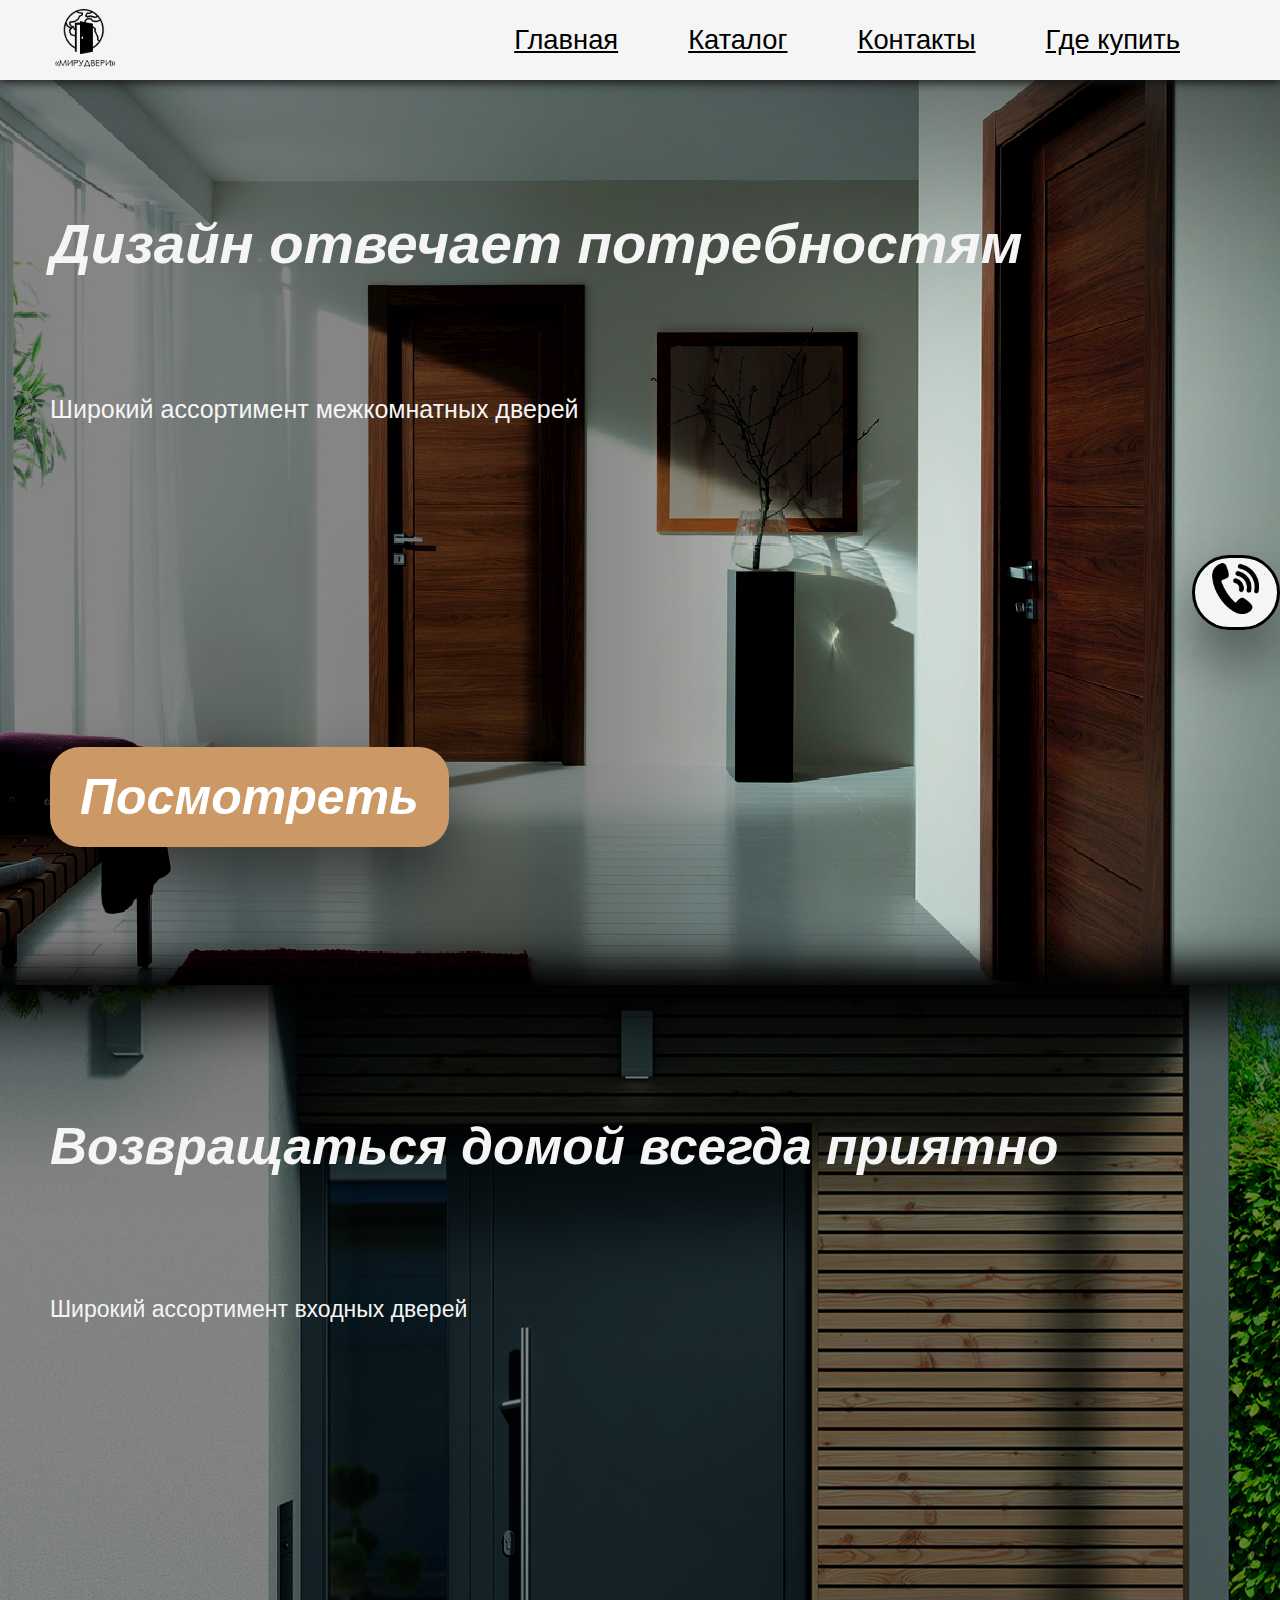
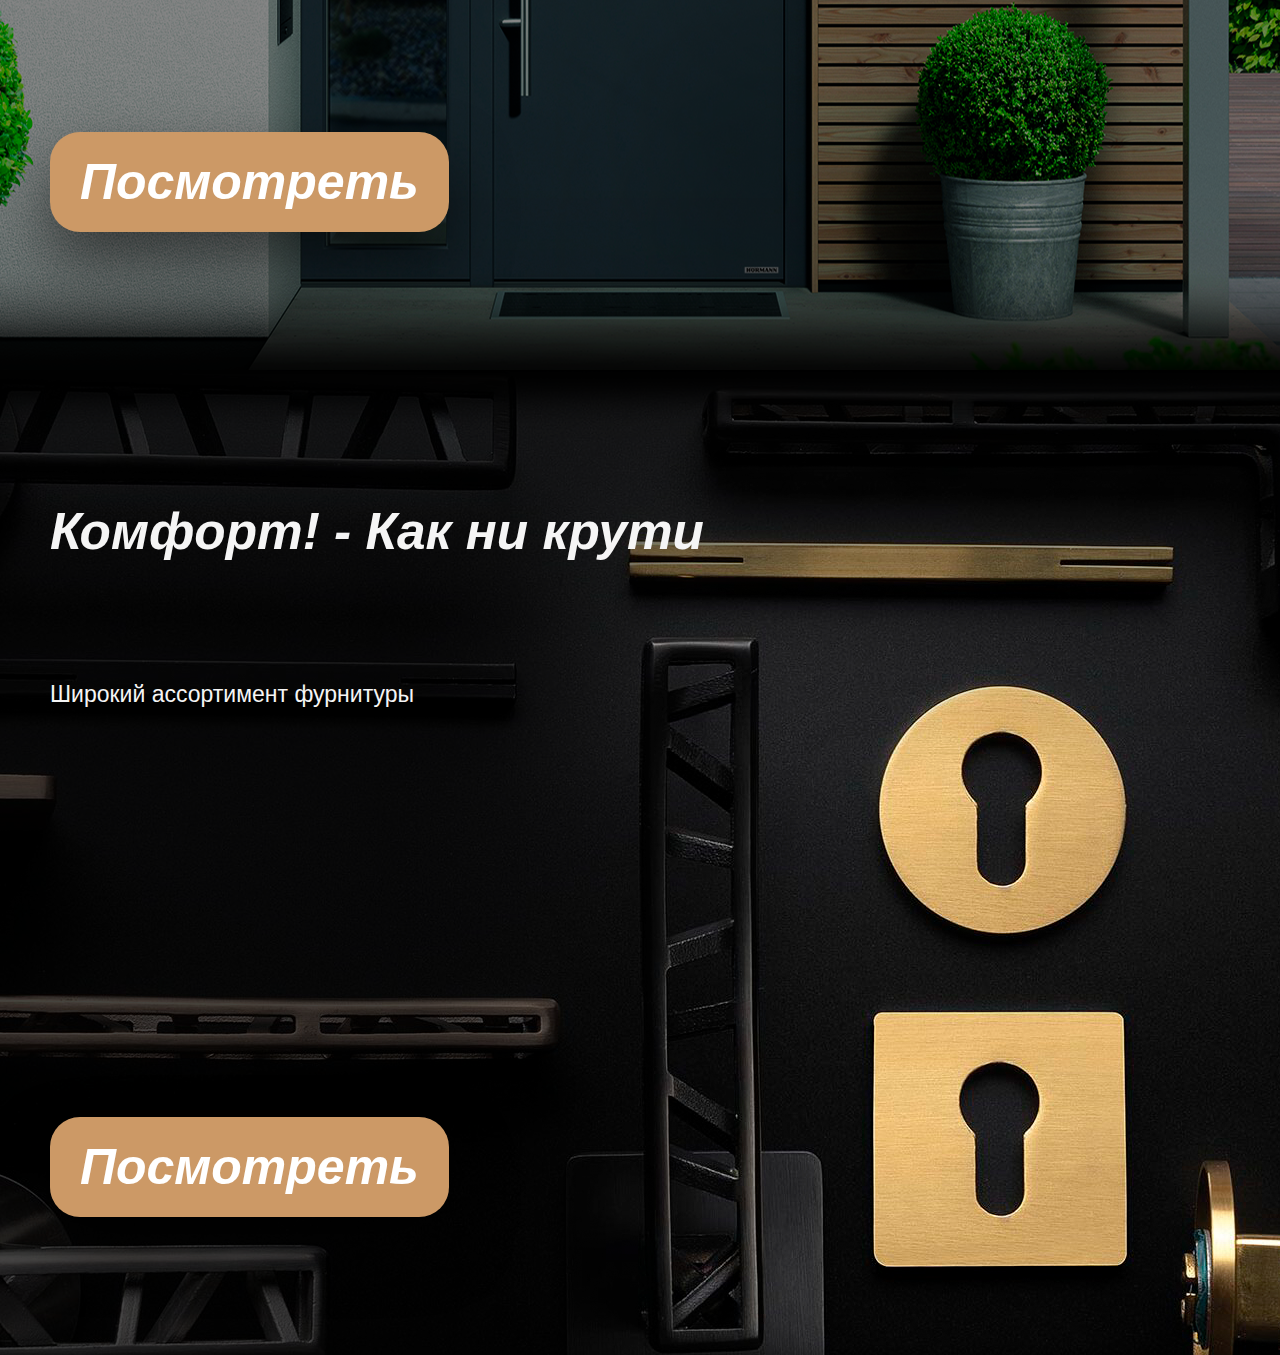
<file: INDEX.html>
<!DOCTYPE html>
<html lang="en">

<head>
	<style type="text/css">	html {
 	 scroll-behavior: smooth;


}</style>
	<style id="INDEX"></style>
	<meta charset="UTF-8">
	<meta name="viewport" content="width=device-width, initial-scale=1.0">
	<title>MIRYDVERI</title>
	<link rel="stylesheet" href="css/reset.min.css">
	<link rel="stylesheet" type="text/css" href="css/style.css">
	<meta name="viewport" content="width=device-width">
	<script type="text/javascript" src="js/jquery1.js"></script>
	<script src="js/script.js"></script>

</head>
<body  class="body" bgcolor="black">
	<div class="wrapper">
		<header class="header">
			<div class="container">
				<div class="header_body">
					<a href="#" class="header_logo">
						<img src="img/Logo1.png" alt="">
					</a>
					<div class="header_burger">
						<span></span>
					</div>
					<nav class="header_menu">
						
						</script>
						<ul class="header_list">
							<li>
								<a href="INDEX.html" class="headerlink">Главная</a>
							</li>
							<li>
								<a href="Catalog.html" class="headerlink">Каталог</a>
							</li>
							<li>
								<a href="Contacts.html" class="headerlink">Контакты</a>
							</li>
							<li>
								<a href="WhereBuy.html" class="headerlink">Где купить</a>
							</li>
						</ul>
					</nav>

				</div>

			</div>

		</header>
		<div class="content" >
		 <img src="../IMGF/Form1.png">
			<div class="container">
				<div class="content_text">
					<a href="Catalog.html" class="Button button1" style="text-decoration: none;"> Посмотреть</a>
					<p>
						<p1>Дизайн отвечает потребностям</p1> <br>
						<p2>Широкий ассортимент межкомнатных дверей</p2>

					</p>
				</div>
			</div>
			
		</div>
		<div class="content1" ><img src="../IMGF/Form2.png">
			<div class="container">
				<div class="content_text1"> 
					<a href="Catalog.html" class="Button button1" style="text-decoration: none;">Посмотреть</a>
					<p>
						<p1>Возвращаться домой всегда приятно</p1> 
						<br>
						<p2>Широкий ассортимент входных дверей</p2>
					</p>	
				</div>
			</div>
			
		</div>


		<div class="content2" ><img src="../IMGF/Form3.png">
			<div class="container">
				<div class="content_text2"> 
					<a href="Catalog.html" class="Button button1" style="text-decoration: none;"> Посмотреть </a>
					<p>
						<p1>Комфорт! - Как ни крути</p1> 
						<br>
						<p2>Широкий ассортимент фурнитуры</p2>
					</p>	
				</div>
			</div>
			
		</div>



	<!-- 	<div class="content3" ><img src="../IMGF/Footer1.png">
			<div class="container">
				<div class="content_text3"> 
					<a href="#" class="footer_logo"><img src="../img/Logo1.png" alt=""></a>
				
					<div class="footer_text">

							<p1>
								Контакты 
							</p1><br>

							<p2>Номер телефона: 8-(916)-842-12-12 <br>
								Почта:rrover4@rambler.ru <br>
								Telegram:@mirydveri<br>
								WhatsApp: 8 (916) 842-12-12<br>
							</p2>	
					
					</div>
					<div class="footer_text2">
						<p1>Каталог</p1>
						<a class="footterlink1" href="https://blogwork.ru/kak-vstavit-v-html-ssylku/#3">Межкомнатные двери</a>
						<br>
						<a class="footterlink1" href="">Входные двери</a><br>
						<a class="footterlink1" href="">Фурнитура</a><br><br>
					</div>	
				</div>
			
			</div>
		</div> -->
		<div class="help">

			<div class="help_body">
				<a href="#popup"><img src="img/phone.png"></a>
			</div>
		</div>
	

		<div id="popup" class="popup">
			<a href="#header" class="popup_area"></a>

			<div class="popup_body">
				<div class="container">
				<div class="popup_content">
					<a href="#header" class="popup_close">X</a>
					<div class="popup_title">Оставить заявку</div>
					<div class="popup_text"> <form action="" > <input type="text" placeholder="Ваше имя" name="" id="name"><input type="text" placeholder="Ваш  телефон" name="" id="phone"> <input type="submit"  name="" id="send"> </form> </div>
					<div class="popup_text2">
						<p>ИЛИ</p>
						<a href="https://wa.me/79881439150" target="_blank">WhatsAPP</a>
					</div>
						<div class="popup_text3">
						<a href="https://t.me/ppperviikakformula" class="telegram" target="_blank">Telegram</a>
					</div>
				
			</div>
		</div>
		</div>
		</div>

</body>
</html>
</file>
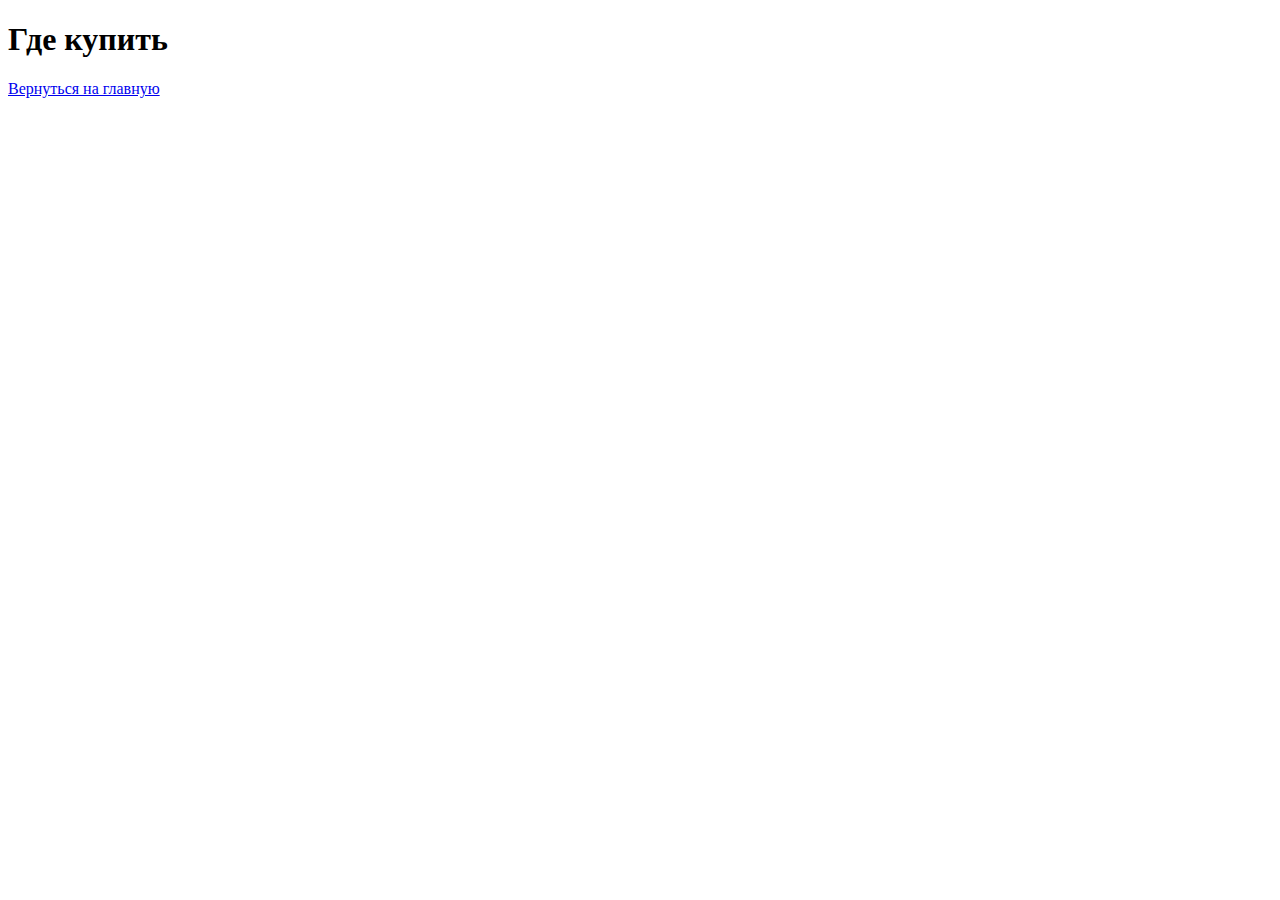
<file: Buy.html>
<!DOCTYPE html>
<html lang="en">
<head>
	<meta charset="UTF-8">
	<meta name="viewport" content="width=device-width, initial-scale=1.0">
	<title>Document</title>
</head>
<body>
	<h1>Где купить</h1>
	<a href="INDEX.html">Вернуться на главную</a>
</body>
</html>
</file>
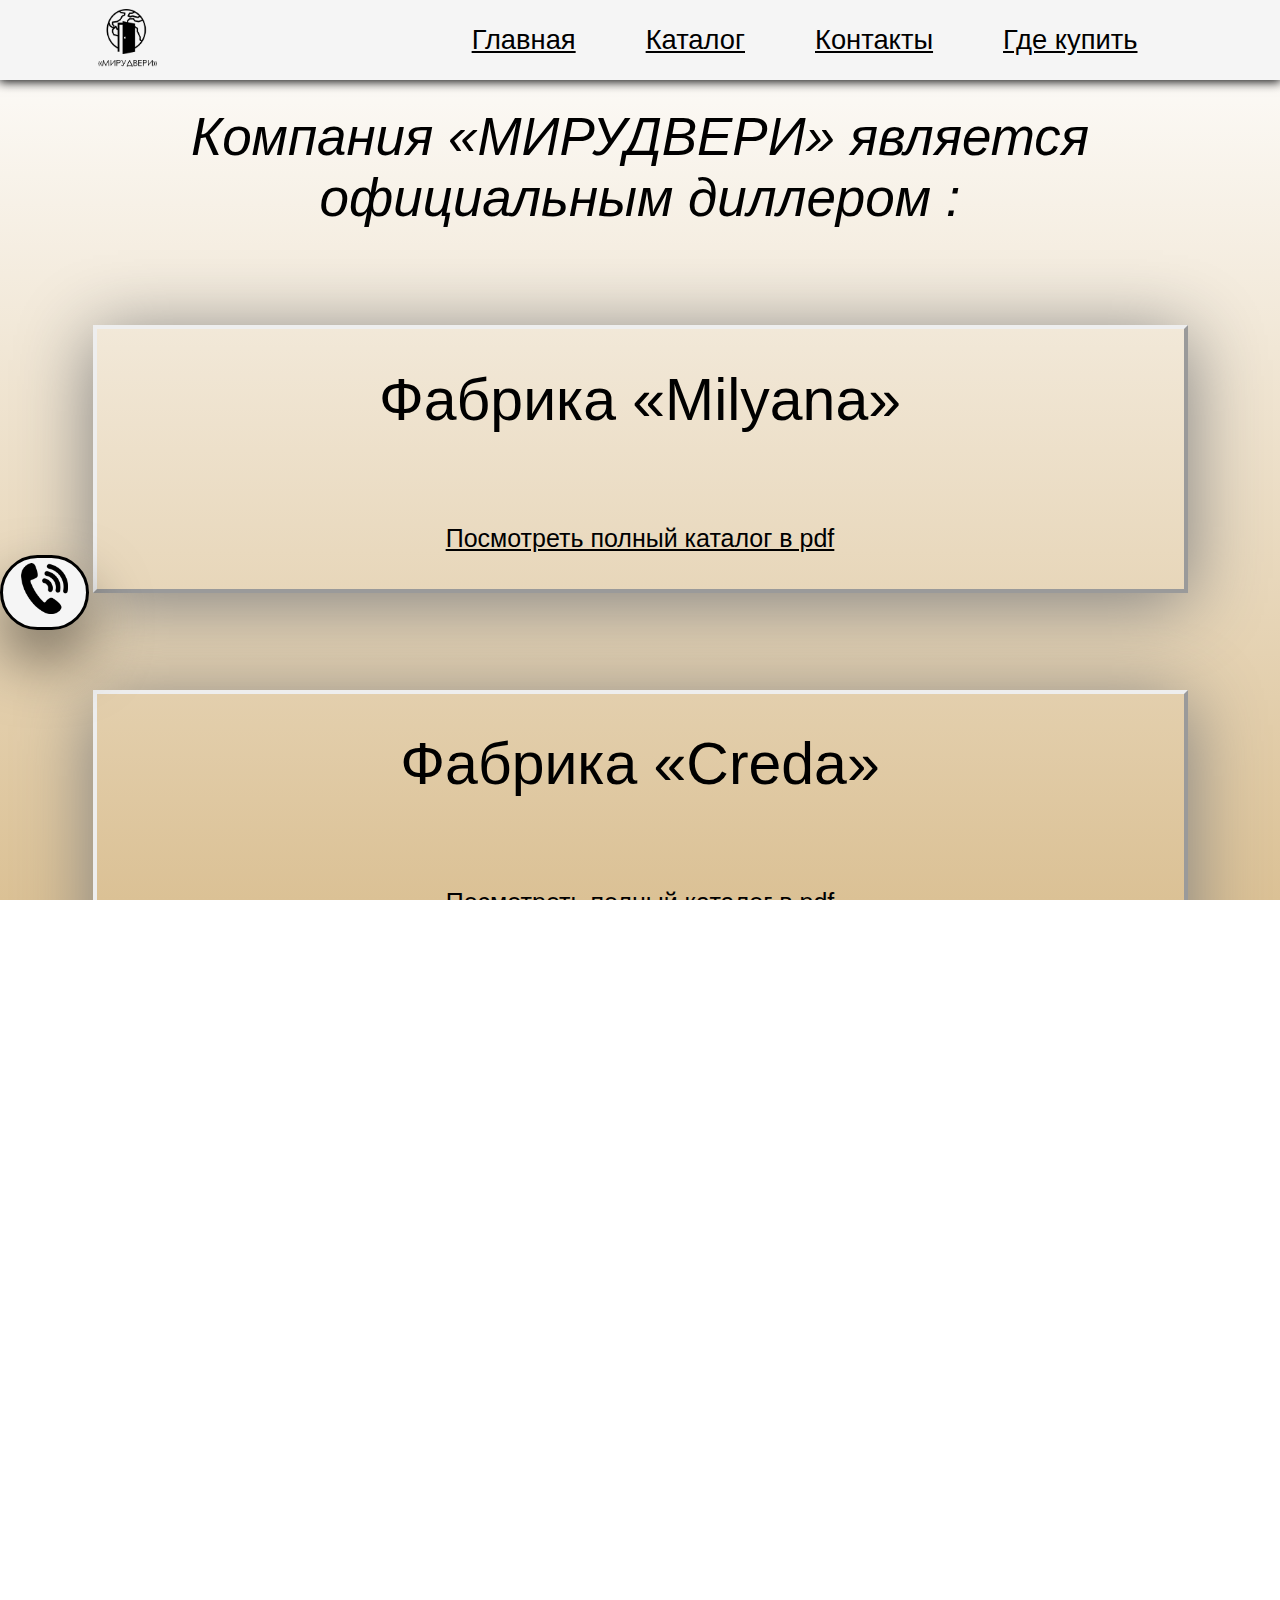
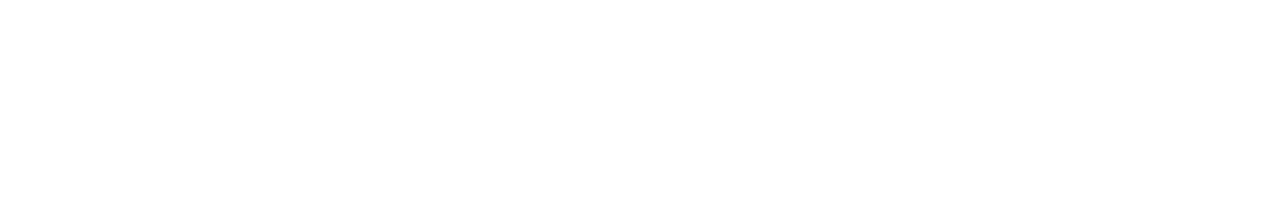
<file: Catalog.html>
<!DOCTYPE html>
<html lang="en">

<head>
	<style type="text/css">	html {
 	 scroll-behavior: smooth;


}</style>

	<meta charset="UTF-8">
	<meta name="viewport" content="width=device-width, initial-scale=1.0">
	<title>MIRYDVERI</title>
	<link rel="stylesheet" href="css/reset.min.css">
	<link rel="stylesheet" type="text/css" href="css/Catalog.css">
	<meta name="viewport" content="width=device-width">
	<script type="text/javascript" src="js/catalog.js"></script>
	<script type="text/javascript" src="js/jquery1.js"></script>
	<script src="js/script.js"></script>

</head>
<body  class="body" bgcolor=black>

		<div class="wrapper">
		<header id="header" class="header">
			<div class="container">
				<div class="header_body">
					<a href="#" class="header_logo">
						<img src="img/Logo1.png" alt="">
					</a>
					<div class="header_burger">
						<span></span>
					</div>
					<nav class="header_menu">
						
						</script>
						<ul class="header_list">
							<li>
								<a href="INDEX.html" class="headerlink">Главная</a>
							</li>
							<li>
								<a href="Catalog.html" class="headerlink">Каталог</a>
							</li>
							<li>
								<a href="Contacts.html" class="headerlink">Контакты</a>
							</li>
							<li>
								<a href="WhereBuy.html" class="headerlink">Где купить</a>
							</li>
						</ul>
					</nav>

				</div>

			</div>

		</header>


		<div class="CatalogContent">
			<div class="container">
				<div class="bodycontent">
					<div class="bodyheader">
						<p>Компания  «МИРУДВЕРИ» является официальным диллером :</p>
					</div>
				</div>
				<div class="bodybox1">
					<p>
						Фабрика «Milyana»

					</p>
					<p1><a href="http://milyana.ru/files/Catalog.pdf" target="_blank" class="footterlink1">Посмотреть полный каталог в pdf</a></p1>

				</div>
				<div class="bodybox1">
					<p>
						Фабрика «Creda»

					</p>
					<p1><a href="https://dveri-kredo.ru/upload/doc/katalog_dveri_kredo_2022.pdf" target="_blank" class="footterlink1">Посмотреть полный каталог в pdf</a></p1>
					<p1><a href="https://dveri-kredo.ru/upload/doc/katalog_classic.pdf" target="_blank" class="footterlink1">Посмотреть "Коллекция Классика" в pdf</a></p1>

				</div>
				<div class="bodybox1">
					<p>
						Фабрика «Profil Doors»

					</p>
					<p1><a href="https://profildoors.ru/upload/iblock/91d/240x220_ProfilDoors_Cataloge_2021.pdf" target="_blank" class="footterlink1">Посмотреть полный каталог в pdf</a></p1>

					<p1><a href="https://drive.google.com/file/d/1GKxSZF7L5ggCMI3SUhBe4AQiC8g2EShe/view" target="_blank" >Посмотреть каталог фурнитуры в pdf</a></p1>

				</div>
				<div class="bodybox1">
					<p>
						Фабрика «Rada Doors»

					</p>
					<p1><a href="https://radadoors.ru/catalog" target="_blank" class="footterlink1">Посмотреть полный каталог в pdf</a></p1>

				</div>
			</div>
		</div>
	
		<div class="help">

			<div class="help_body">
				<a href="#popup"><img src="img/phone.png"></a>
			</div>
		</div>
	

		<div id="popup" class="popup">
			<a href="#header" class="popup_area"></a>

			<div class="popup_body">
				<div class="container">
				<div class="popup_content">
					<div class="row">
      	<div class="col-sm-4">
      		<form action="mail.php" method="POST">
      			<legend class="popup_title">Оставить заявку</legend>

      			<div class="form-group">
      				<label for="" class="popup_text">Введите ваше имя</label>
      				<input type="text" class="form-control" id="" name="user_name" placeholder="Например, Иван">
      			</div>
      		
      			<div class="form-group">
      				<label for=""class="popup_text" >Введите номер телефона</label>
      				<input type="text" class="form-control" id="" name="user_phone" placeholder="+7 (999) 99 99 999">
      			</div>
      		
      		<!-- 	<div class="form-group">
      				<label for="">Введите email</label>
      				<input type="text" class="form-control" id="" name="user_email" placeholder="mail@mail.ru">
      			</div> -->
      		
      			<button type="submit" class="btn btn-primary">Отправить форму</button>
      		</form>
      	</div><!-- .col-sm-4 -->
      </div> <!-- .row -->
				<!-- 	<a href="#header" class="popup_close">X</a>
					<div class="popup_title">Оставить заявку</div>
					<div class="popup_text"> <form action="" > 
						<input type="text" placeholder="Ваше имя" name="" id="name" class="form_input_req_phone">
						<input type="text" placeholder="Ваш  телефон" name="phone" id="phone" class="form_input_req_name'"> 
						<input type="submit"  name="" id="send" > </form> </div> -->
					<div class="popup_text2">
						<p>ИЛИ</p>
						<a href="https://wa.me/79881439150" target="_blank">WhatsAPP</a>
					</div>
						<div class="popup_text3">
						<a href="https://t.me/ppperviikakformula" class="telegram" target="_blank">Telegram</a>
					</div>
				
			</div>
		</div>
		</div>
		</div>
</body>
</html>
</file>
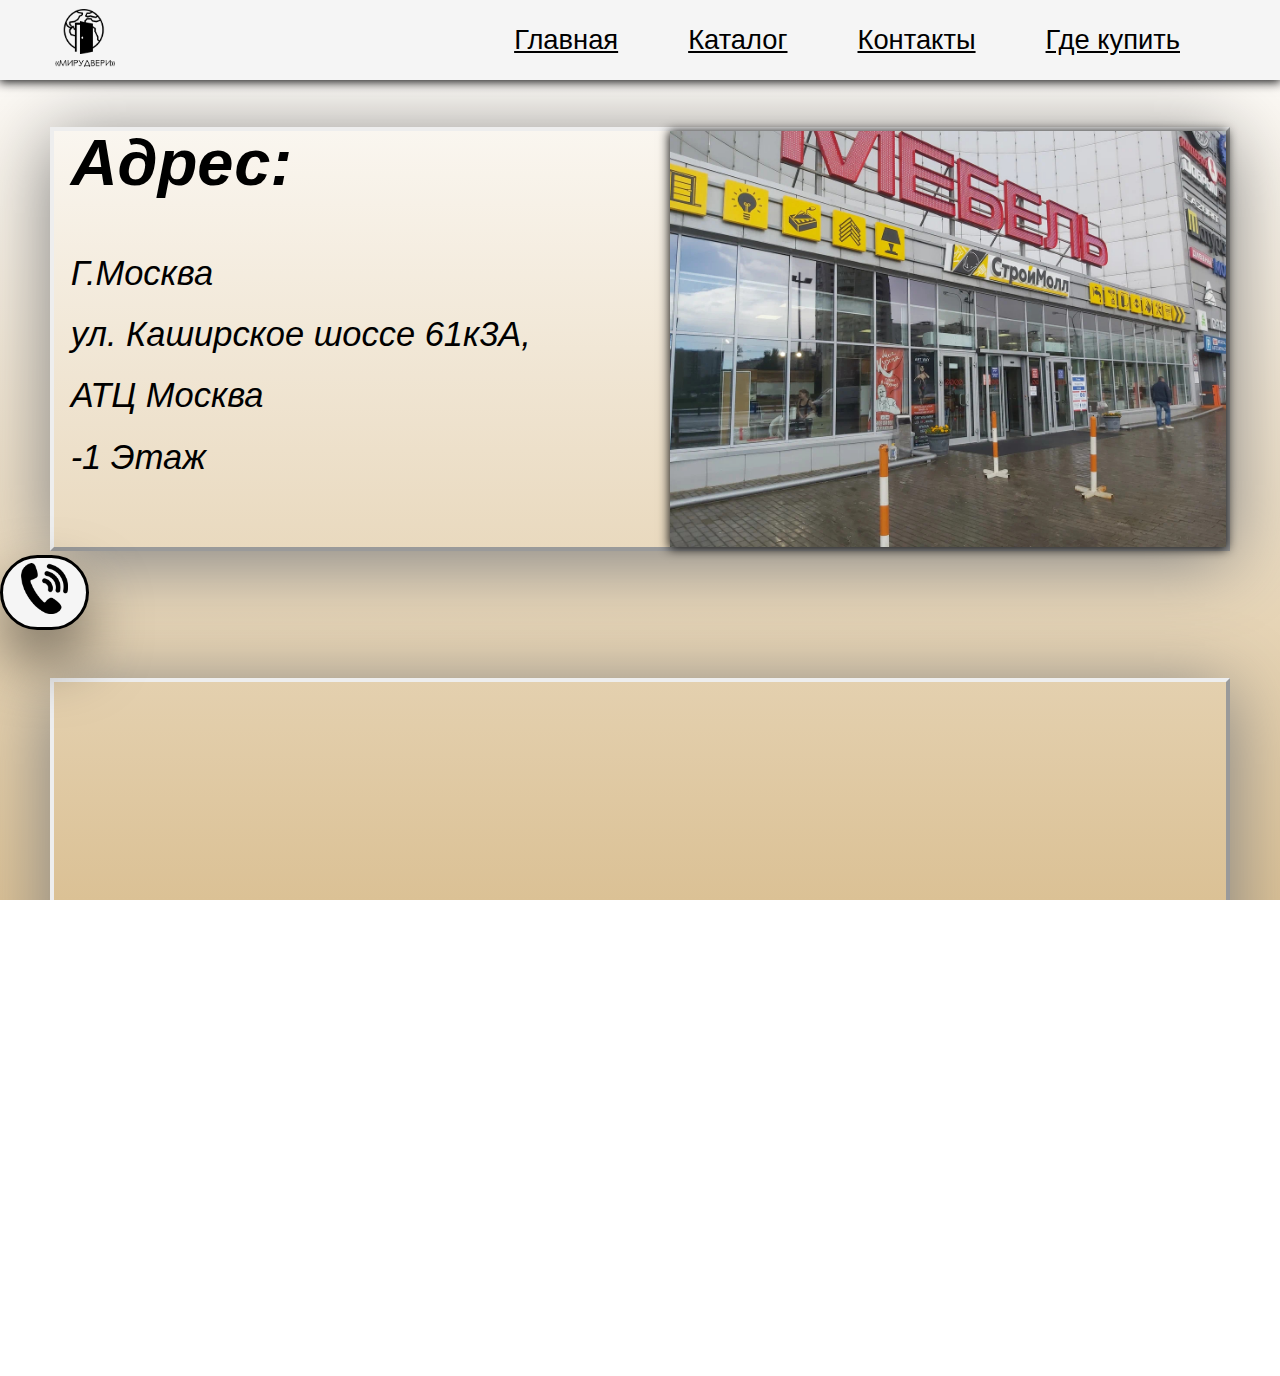
<file: WhereBuy.html>
<!DOCTYPE html>
<html lang="en">

<head>
	<style type="text/css">	html {
 	 scroll-behavior: smooth;


}</style>

	<meta charset="UTF-8">
	<meta name="viewport" content="width=device-width, initial-scale=1.0">
	<title>MIRYDVERI</title>
	<link rel="stylesheet" href="css/reset.min.css">
	<link rel="stylesheet" type="text/css" href="css/styleWhereBuy.css">
	<meta name="viewport" content="width=device-width">
	<script type="text/javascript" src="js/jquery1.js"></script>
	<script src="js/script.js"></script>

</head>
<body  class="body" bgcolor="black">

		<div class="wrapper">
		<header class="header">
			<div class="container">
				<div class="header_body">
					<a href="#" class="header_logo">
						<img src="img/Logo1.png" alt="">
					</a>
					<div class="header_burger">
						<span></span>
					</div>
					<nav class="header_menu">
						
						</script>
						<ul class="header_list">
							<li>
								<a href="INDEX.html" class="headerlink">Главная</a>
							</li>
							<li>
								<a href="Catalog.html" class="headerlink">Каталог</a>
							</li>
							<li>
								<a href="Contacts.html" class="headerlink">Контакты</a>
							</li>
							<li>
								<a href="WhereBuy.html" class="headerlink">Где купить</a>
							</li>
						</ul>
					</nav>

				</div>

			</div>

		</header>

	
			
		
		<div class="WhereBuyContent">
			<div class="container">
				<div class="Block1">
					
					<div class="content11">
						<div class="content1">
						<p>	Адрес: </p>

							<p1>
								Г.Москва 
							</p1>
							<p1>
								ул. Каширское шоссе 61к3А,
							</p1>
							<p1>
								АТЦ Москва
							</p1>					
						
							<p1>
								-1 Этаж
							</p1>
						</div>


					</div>
					<div class="navphoto">
							<div class="navphoto1"><img  src="../img/ATC_msc.jpeg"></div>
					</div>
				
				</div>
				<div class="blockinfo">	
					<div class="content11">
					
					<div class="content1">
							<div class="textBox">
						<p>	Адрес: </p>

							<p1>
								Г.Москва, 
							</p1>
							<p1>
								ул. Каширское шоссе 61к3А,
							</p1>
							<p1>
								АТЦ Москва,
							</p1>					
						
							<p1>
								-1 Этаж.
							</p1>
						</div>
					</div>

					
					</div>

				<div class="blockphoto">
					<div class="navphoto">
							<div class="navphoto1"><img  src="../img/ATC_msc.jpeg" alt="Вход в АТЦ"></div>
					</div>
				</div>
				</div>
			</div>	

			<div class="container">
				<div class="map">

					<div class="map1">
					
					<script id="ymap"class="ymap" type="text/javascript" charset="utf-8" async src="https://api-maps.yandex.ru/services/constructor/1.0/js/?um=constructor%3A7d30a87aa10034a5dc53b6d3021697db81a3e0d4bf57070c7da2b73811cf5eb8&amp;width=100%&amp;height=100%&amp;lang=ru_RU&amp;scroll=true">
				
					</script>	
					</div>				

				</div>
			</div>

			</div>
		</div>

		
		<div class="help">

			<div class="help_body">
				<a href="#popup"><img src="img/phone.png"></a>
			</div>
		</div>
	

		<div id="popup" class="popup">
			<a href="#header" class="popup_area"></a>

			<div class="popup_body">
				<div class="container">
				<div class="popup_content">
					<a href="#header" class="popup_close">X</a>
					<div class="popup_title">Оставить заявку</div>
					<div class="popup_text"> <form action="" > <input type="text" placeholder="Ваше имя" name="" id="name"><input type="text" placeholder="Ваш  телефон" name="" id="phone"> <input type="submit"  name="" id="send"> </form> </div>
					<div class="popup_text2">
						<p>ИЛИ</p>
						<a href="https://wa.me/79881439150" target="_blank">WhatsAPP</a>
					</div>
						<div class="popup_text3">
						<a href="https://t.me/ppperviikakformula" class="telegram" target="_blank">Telegram</a>
					</div>
				
			</div>
		</div>
		</div>
		</div>
</body>
</html>
</file>
<file: css/style.css>
*,*: before,*:after{
padding: 0;
margin: 0;
border: 0;
box-sizing: border-box;
}
html,body{
	font-family: Century Gothic, sans-serif;
	height: 100%;
}


.wrapper{

}

.container{
	max-width:1920px ;
	margin: 0px auto;
	padding: 0px 0px;

	margin-left: 50px;
	margin-right: 50px;


}

.header{
	position: fixed;
	width: 100%;
	top: 0;
	left: 0;
	z-index: 50;
	box-shadow: 0px 1px 10px 1px #111; 
}


.header:before{
	content:'' ;
	position: absolute;
	top: 0;
	left: 0;
	width: 100%;
	height: 100%;
	background-color: whitesmoke;
	z-index: 3;
	display: block;
}

.header_body{
	position: relative;

	display: flex;
	justify-content: space-between;
	height: 80px;
	align-items: center;

}

.header_logo{
	flex: 0 0 60px;
	z-index: 5;
	margin-left: 5px;

}

.header_logo img{
	max-width: 100%;
}

.header_burger{display: none;}

.header_menu{}


.header_list{
	display: flex;
	position: relative;
	z-index: 10;
/*	font-size: 18px;*/
	font-size: calc(16px + 17 * (100vw  /1920)) ;

}
.header_list li{
	list-style: none;
	margin: 0px 50px 0px 20px;
}
.headerlink {
	color: black;
}


@media (max-width: 767px){
	.header_body{
		height: 50px
	}
	body.lock{
		overflow: hidden;
	}
	.header_burger{
		display: block;
		position: relative;
		width: 30px;
		height: 20px;
		z-index: 10;

	}
	.header_burger span{
		position: absolute;
		background-color:black;
		position: absolute;
		width: 100%;
		height: 2px;
		left: 0px;
		top: 9px;
		transition: all 0.3s ease 0s ;

	}
	.header_burger:before,
	.header_burger:after{
		content: '';
		background-color:black;
		position: absolute;
		width: 100%;
		height: 2px;
		left: 0px;
		transition: all 0.3s ease 0s ;

	}
	.header_burger:before{
		top: 0;
	}
	.header_burger:after{
		bottom: 0;
	}

	.header_burger.active:before{
		transform: rotate(45deg);
		top: 9px;
	}
		.header_burger.active:after{
		transform: rotate(-45deg);
		bottom: 9px;
	}
	.header_burger.active span{
		transform: scale(0);
	}
	.header_menu{
		position: fixed;
		top: -100%;
		width: 100%;
		height: 100%;
		background-color: grey;
		padding: 70px 10px 20px 0px;
		transition: all 0.3s ease 0s ;
		overflow: auto;
		left: 0;



	}
	.header_menu.active{
		top: 0px;
		left: 0;
		background-color: #a3a3a3;


	}
	.header_logo{
		flex: 0 0 40px;
		margin-left: 5px;

	}
	.header_list{
		margin-left: 33%;
		margin-right: 33%;
		display: block;
		font-size: calc(30px + (47 + 47 * 0.7) * ((100vw - 320px) /1920));
		line-height: 150%;
		font-weight: bold;

	}
	.header_list li{
		margin: 0px 0px 20px -35px;
	}
	img{
		object-fit: cover;
	}

}
}



/*Ссылки*/
a{
	text-decoration: none;

}

.content{

	display: block;
	position: relative;
	height: 985px;
/*	padding-top: 80px;*/
	background-position: center;
	z-index: ;


}
.content img{
	object-fit: cover;
	width: 100%;
	height: 100%;
	height: 985px;

	object-fit: cover ;
	
	position: absolute;
	top: 0;
	left: 0;
	z-index: ;


}
.content_text{
	line-height: 25px;
	position: absolute;
	padding-top: 200px;
	
}

.content_text p1{
	color: whitesmoke;
	max-width: 1920px;
/*	font-size: 72px;*/
	font-size: calc(25px + 47 * (100vw /1920)) ;
	font-style: italic;
	font-weight: bold;
	line-height: 100%;
	display: block;
	margin-bottom: 100px;


}

.content_text p2{
	color: whitesmoke;
	max-width: 1920px;
/*	font-size: 30px;	*/
	font-size: calc(15px + 15 * (100vw/1920));
	font-weight: normal;

}

/*Контент медиа*/
@media(max-width: 767px){

	.content{
		margin-top: 50px;
		height: 492.5px;
		
	}

	.content img{
		height: 492.5px;
	}

	.content_text{
	line-height: 25px;
	padding-top: 30px;
	position: absolute;
	}

	.content_text p1{
	color: whitesmoke;
	max-width: 1920px;
	font-size: calc(25px + (47 + 47 * 0.7) * ((100vw - 320px) /1920));
	font-style: italic;
	font-weight: bold;
	display: block;
	margin: 0;
}

.content_text p2{
	color: whitesmoke;
	max-width: 1920px;
	font-size: calc(15px + (15 + 15 * 0.7) * ((100vw - 320px)/1920));
	font-weight: normal;

}
}

/*2ой блок*/

.content1 {
	display: block;
	position: relative;
	height: 985px;
	background-position: center;
}


.content_text1 {
	padding-top: 120px;
	line-height: 25px;
	/*margin-top: 985px;*/
	color: whitesmoke;
	position: absolute;
	z-index: ;

}

.content1 img{
	object-fit: cover;
	width: 100%;
	height: 100%;
	height: 985px;
	position: absolute;
	top: 0;
	left: 0;
	z-index: ;
	/**/
}


.content_text1 p{
	margin: 16px 0;
	/*z-index: 6;*/
}

.content_text1 p1{
		color: whitesmoke;
	max-width: 1920px;
/*	font-size: 72px;*/
	font-size: calc(20px + 47 * (100vw /1920)) ;
	font-style: italic;
	font-weight: bold;
	line-height: 100%;
	display: block;
	margin-bottom: 100px;


}

.content_text1 p2{
	color: whitesmoke;
	max-width: 1920px;
/*	font-size: 30px;	*/
	font-size: calc(13px + 15 * (100vw/1920));
	font-weight: normal;

}


@media(max-width: 767px) {
	.content_text1 {
	line-height: 25px;
	padding  : 20px 0 0;
	position: absolute;
	}

	.content_text1 p1{
	color: whitesmoke;
	max-width: 1920px;
	font-size: calc(20px + (47 + 47 * 0.7) * ((100vw - 320px) /1920)) ;
	font-style: italic;
	font-weight: bold;
	display: block;
	margin-bottom: 0px;
	}

	.content_text1 p2{
	color: whitesmoke;
	max-width: 1920px;
	font-size: calc(15px + (15 + 15 * 0.7) * ((100vw - 320px)/1920));
	font-weight: normal;

	}
	.content1{
		height: 492.5px;

		
	}

	.content1 img{
		height: 492.5px;
		
	

	}
}


/*3 БЛОК*/

.content2 {
	display: block;
	position: relative;
	height: 985px;
	position: right;
}


.content_text2 {
	padding: 120px 0px 0px;
	line-height: 25px;
	/*margin-top: 985px;*/
	color: whitesmoke;
	position: absolute;
	

}

.content2 img{
	object-fit: cover;
	max-width: 100%;
	max-height: 100%;
	height: 985px;
	position: absolute;
	top: 0;
	left: 0;
	z-index: ;
	display: block;
	/**/
}


.content_text2 p{
	margin: 16px 0;
	z-index: 6;
}

.content_text2 p1{
		color: whitesmoke;
	max-width: 1920px;
/*	font-size: 72px;*/
	font-size: calc(20px + 47 * (100vw /1920)) ;
	font-style: italic;
	font-weight: bold;
	line-height: 100%;
	display: block;
	margin-bottom: 100px;


}

.content_text2 p2{
	color: whitesmoke;
	max-width: 1920px;
/*	font-size: 30px;	*/
	font-size: calc(13px + 15 * (100vw/1920));
	font-weight: normal;

}

@media(max-width: 767px) {
	.content_text2 {
	line-height: 25px;
	padding  : 20px 0 0;
	position: absolute;
	margin: 0;
	}

	.content_text2 p1{
	color: whitesmoke;
	max-width: 1920px;
	font-size: calc(20px + (47 + 47 * 0.7) * ((100vw - 320px) /1920)) ;
	font-style: italic;
	font-weight: bold;
	display: block;
	margin-bottom: 0px;
	}

	.content_text2 p2{
	color: whitesmoke;
	max-width: 1920px;
	font-size: calc(15px + (15 + 15 * 0.7) * ((100vw - 320px)/1920));
	font-weight: normal;

	}

	.content2{
		height: 492.5px;
	}

	.content2 img{
		height: 492.5px;
	}

}


/*Футер*/

.content3 {
	display: block;
	position: relative;
	height: 985px;

}



.content3 img{

	object-fit: cover;
	width: 100%;
	height: 100%;
	height: 985px;
	position: absolute;
	top: 0;
	left: 0;
	z-index: 1;
	/**/
}



.content_text3{
	position: relative;

	display: inline-block;
	

	align-items: center;

}


.footer_logo img{

	flex: 0 0 60px;
	z-index: 15;
	margin-left: 5px;
	max-width: 200px;
	max-height: 200px;
	margin-top: 492.5px;

	object-fit: cover;

	
}


.footer_text{
	color: black;
	max-width: 1920px;
	font-style: italic;
	font-weight: bold;
	line-height: 100%;
	display: inline-block;
	position: relative;
	
	margin-top: 500px;
	z-index: 20;
	text-align: left;
	width: 500px;

}

.footer_text p1{
	
	color: black;
	max-width: 1920px;
	font-size: calc(20px + 47 * (100vw /1920)) ;
	font-style: italic;
	font-weight: bold;
	display: inline-block;
	margin-bottom: 0px;
	margin-bottom: 50px;

	
	}


.footer_text p2{
	
	color: black;
	max-width: 1920px;
	font-size: calc(13px + 15 * (100vw/1920));
	font-weight: normal;
	padding-bottom: 90px;
	display: inline-block;
	line-height: 40px;
	}


.footer_text2{
	color: black;
	max-width: 1920px;
/*	font-size: 72px;*/
	margin-top: 500px;
	font-style: italic;
	font-weight: bold;
	line-height: 100%;
	display: inline-block;
	position: absolute;
	width: 300px;
/*	margin-left: calc(20px + 550 *(100vw/1920));*/
	z-index: 20;
	text-align: left;

}



.footer_text2 p1{
	
	color: black;
	max-width: 1920px;
	font-size: calc(20px + 47 * (100vw /1920)) ;
	font-style: italic;
	font-weight: bold;
	display: block;
	margin-bottom: 0px;
	margin-bottom: 50px;

	
	}


.footer_text2 p2{
	
	color: black;
	max-width: 1920px;
	font-size: calc(13px + 15 * (100vw/1920));
	font-weight: normal;
	padding-bottom: 90px;
	display: inline-block;
	line-height: 40px;
	}

	.footer_text2 a{
			color: black;
	max-width: 1920px;
	font-size: calc(13px + 15 * (100vw/1920));
	font-weight: normal;
	display: inline-block;
	line-height: 40px;
	}

.footterlink1:link {
  color: black; 
/*  border-bottom: 1px dashed; */
}
.footterlink1:visited {
  color: black;
}
.footterlink1:hover {
  color: bisque; 
  
}
.footterlink1:active {
  color: whitesmoke; 

}

@media(max-width: 767px) {





	.content3{
		height: 492.5px;
		text-align: left;



	}


	.content_text3{

	text-align: left;

	position: relative;

	display: inline-block;
	

	text-align: center;
	}

	.content3 img{
		height: 492.5px; 


	}

	.footer_logo img{
	flex: 0 0 60px;
	z-index: 15;
	margin-left:px;
	max-width: 50px;
	max-height: 50px;
	margin-top: 400px;

	object-fit: cover;
	}



	.footer_text2 {
	position: relative;
	color: black;
	max-width: 1920px;

	font-style: italic;
	font-weight: bold;
	line-height: 100%;
	display: inline-block;
	position: relative;
	margin-left: 0;
	margin-top: 1px;
	z-index: 20;
	text-align: left;
		
	}

	.footer_text2 p1{
	
	color: black;
	max-width: 1920px;
	font-size: calc(20px + (47 + 47 * 0.7) * ((100vw - 320px) /1920)) ;
	font-style: italic;
	font-weight: bold;
	display: block;
	margin-bottom: 0px;


	
	}
	.footer_text2 p2{
	
	color: black;
	max-width: 1920px;
	font-size: calc(13px + (5 + 5 * 0.7) * ((100vw - 320px)/1920));
	font-weight: normal;
	
	display: inline-block;
	line-height: 40px;
	}

	.footer_text {
	position: relative;
	color: black;
	max-width: 1920px;

	font-style: italic;
	font-weight: bold;
	line-height: 100%;
	display: inline-block;
	position: relative;
	margin-left: 00px;
	margin-top: 125px;
	margin-bottom: 40px;
	z-index: 20;
	width: 300px;
	text-align: left;
		
	}

	.footer_text p1{
/*	color: #dbc195;
    -webkit-filter: invert(100%);
    filter: invert(100%);*/
	color: black;
	max-width: 1920px;
	font-size: calc(20px + (47 + 47 * 0.7) * ((100vw - 320px) /1920)) ;
	font-style: italic;
	font-weight: bold;
	display: inline-block;
	margin-bottom: 0px;
	
	}



	.footer_text p2{
	
	color: black;
	max-width: 1920px;
	font-size: calc(13px + (5 + 5 * 0.7) * ((100vw - 320px)/1920));
	font-weight: normal;
	padding-bottom: 0px;
	display: inline-block
	}

	.footer_text2 a{
	color: black;
	max-width: 1920px;
	font-size: calc(13px + (5 + 5 * 0.7) * ((100vw - 320px)/1920));
	font-weight: normal;
	display: inline-block
	}
}





.Button{
	padding: 0;
	margin: 0;
	border: 0px;
	border-radius: 30px;
	transition-duration: .5s;
	color: white ;
	font-size: 50px;
	padding: 0px 30px;
	line-height: 200%;
	font-weight: bold;
	font-style: italic;
	background-color: #cc9966;
	background-size: 100px;
/*	width: 447px;
	height: 120px;*/
	text-align: center;
	top:747px;
/**/
	position: absolute;
	
}

.button1{
	box-shadow: 0 30px 60px rgba(0,0,0,.5);

}
.button1:hover{
	box-shadow: 0 10px 20px rgba(0,0,0,.5);
	transform: scale(.98);
	color: #cab9a2;

}
.button1{
	box-shadow: 0 30px 60px rgba(0,0,0,.5);

}
.button1{
	box-shadow: 0 30px 60px rgba(0,0,0,.5);

}

@media(max-width: 767px){

	.Button{
	padding: 0;
	margin: 0;
	border: 0px;
	border-radius:302px;
	transition-duration: .5s;
	color: white ;
	font-size: 20px;
	padding: 0px 30px;
	line-height: 200%;
	font-weight: bold;
	font-style: italic;
	background-color: #cc9966;
	background-size: 100px;
/*	width: 447px;
	height: 120px;*/
	text-align: center;
	top:300px;
/**/
	position: absolute;
	
}

}


.help{
	font-size: calc(13px + (47 + 47 * 0.7)* ((100vw - 320px) /1920));
	display: block;
	/*top: calc(300px + (600 + 600 * 0.7)* ((100vw - 320px) /1920));;*/



	/*position: fixed;*/
}

.help_body{
	top: calc(300px + (300 + 300 * 0.7)* ((100vw - 320px) /1920));
	background-color: whitesmoke;
	max-width: 1300px;
	max-height:400px;
	display: block;
	border-radius: 60px;
	border: solid;
	text-align: center;
	align-items: center;
	align-content: center;
	position: fixed;
	right: 0;
	/*left: calc(1px + (19 + 19 * 0.7)* ((100vw - 320px) /1920));*/

}
.help_body a{
	text-decoration: none;
	color: whitesmoke;
	margin:  calc(5px + (15 + 15 * 0.7)* ((100vw - 320px) /1920));

}
.help_body img{
	margin-top: 5px;
	object-fit: cover;
	max-width: calc(30px + (20 + 20 * 0.7)* ((100vw - 320px) /1920)) ;
	max-height: 50%;
}


.help_body{
	box-shadow: 0 10px 60px rgba(0,0,0,.5);

}
.help_body:hover{
	box-shadow: 0 10px 20px rgba(0,0,0,.5);
	transform: scale(.98);
	color: black;
	transition: all 0.3s ease 0s;


}
.help_body{
	box-shadow: 0 30px 60px rgba(0,0,0,.5);
	transition: all 0.3s ease 0s;
}
.help_body{
	box-shadow: 0 30px 60px rgba(0,0,0,.5);
	transition: all 0.3s ease 0s;
}

.popup{
	color:  white;
	position: fixed;
	width: 100%;
	height: 100%;
	background-color: rgba(0, 0, 0, 0.8);
	top: 0;
	left: 0;
		align-content: center;
	align-items: center;
	opacity: 0;
	visibility: hidden;
	overflow-y: auto;
	overflow-x: hidden;
	transition: all 0.8s ease 0s;

}

.popup:target{
	opacity: 1;
	visibility: visible;
}


.popup:target .popup_content{
	opacity: 1;
	transform: translate(0px);
}

.popup_area{
	position: absolute;
	width: 100%;
	height: 100%;
	top: 0;
	left: 0;

}

.popup_body{
	min-height: 100%;
	display: block;
	align-content: center;
	align-items: center;
/*	margin-left:calc(1px + (300 + 300 * 0.7)* ((100vw - 320px) /1920)) ;
*/	/*padding: 30px 10px;*/

}
.popup_content{
	margin-top: 20%;
	background-color: white;
	color: black;
	max-width: 1920px;
	padding: 30px;
	position: relative;
	transition: all 0.8s ease 0s;
	opacity: 0;
	transform: translate(0px, -100%);
	text-align: center;

}

.popup_close{
	position: absolute;
	right: 5px;
	top: 5px;
	text-decoration: none;
	color: black;
	font-weight: bold;
	font-size:calc(10px + (20 + 20 * 0.7)* ((100vw - 320px) /1920)) ; 
	
	padding: 10px;


}

.popup_title{
	font-size: calc(19px + (47 + 47 * 0.7)* ((100vw - 320px) /1920));
	margin: 0 0 1em 0px;
}

.popup_text{
	font-size: calc(9px + (27 + 27 * 0.7)* ((100vw - 320px) /1920));
	width: 100%;
	height: 100%;
   /* background-color: grey;*/
    display: block;
}





.popup_text form{
/*	margin-left:  calc(15px + (300 + 350 * 0.7)* ((100vw - 320px) /1920));
*/
	display: block;
	align-items: center;
	align-content: center;
	margin-bottom: 0;

}

input {
	text-align: center;
	display: block;	

	width: 100%;
	border-radius: 20px;
	text-align: center;
	align-content: center;
	align-items: center;
}

#name{
	margin-bottom: 20px;
	padding: 5px;
}
#phone{
	margin-bottom: 20px;
	padding: 5px;
}

#send{
	padding: 5px;
}

.popup_text2 p{
	font-size: calc(13px + (27 + 27 * 0.7)* ((100vw - 320px) /1920)); 
	/*background-color: lightgrey;
	border-radius: 30px;*/

}


.popup_text2 a{
	display: block;
	margin-bottom: 20px;
	margin-top: 0;
	font-size: calc(19px + (27 + 27 * 0.7)* ((100vw - 320px) /1920)); 
	text-decoration: none;
	color: white;
	background-color: #6fd57b;
	border-radius: 20px;
	padding: 5px;
}

.popup_text3 a{
	display: block;
	
	font-size: calc(19px + (27 + 27 * 0.7)* ((100vw - 320px) /1920)); 
	text-decoration: none;
	color: white;
	background-color: #65a6c7;
	border-radius: 20px;
	padding: 5px;
}
</file>
<file: css/Catalog.css>
*,*: before,*:after{
padding: 0;
margin: 0;
border: 0;
box-sizing: border-box;
}
html,body{
	font-family: Century Gothic, sans-serif;
	height: 100%;
	overflow: auto;

	-ms-filter: "progid:DXImageTransform.Microsoft.gradient (GradientType=0, startColorstr=#1471da, endColorstr=#1C85FB)"; /* IE 8-9 */
background: -webkit-linear-gradient(top, white, #dbc195); /* Safari 5.1, iOS 5.0-6.1, Chrome 10-25, Android 4.0-4.3 */
background: -moz-linear-gradient(top, white, #dbc195); /* Firefox 3.6-15 */
background: -o-linear-gradient(top, white, #dbc195);  Opera 11.1-12 
background: linear-gradient(to top, white, #dbc195); /* Opera 15+, Chrome 25+, IE 10+, Firefox 16+, Safari 6.1+, iOS 7+, Android 4.4+ */
}

.footterlink1:link {
  color: black; 
/*  border-bottom: 1px dashed; */
}
.footterlink1:visited {
  color: black;
}
.footterlink1:hover {
  color: aliceblue; 
  
}
.footterlink1:active {
  color: steelblue; 

}

.wrapper{

}

.container{
	max-width:1920px ;
	margin: 0px auto;
	padding: 0px 0px;

	margin-left: calc(50px + (50 + 50 * 0.7) * ((100vw - 320px) /1920));
	margin-right:calc(50px + (50 + 50 * 0.7) * ((100vw - 320px) /1920));


}

.header{
	display: block;
	position: fixed;
	width: 100%;
	top: 0;
	left: 0;
	z-index: 50;
	box-shadow: 0px 1px 10px 1px #111; 

}


.header:before{
	content:'' ;
	position: absolute;
	top: 0;
	left: 0;
	width: 100%;
	height: 100%;
	background-color: whitesmoke;
	z-index: 3;
	display: block;
}

.header_body{
	position: relative;

	display: flex;
	justify-content: space-between;
	height: 80px;
	align-items: center;

}

.header_logo{
	flex: 0 0 60px;
	z-index: 5;
	margin-left: 5px;

}

.header_logo img{
	max-width: 100%;
}

.header_burger{display: none;}

.header_menu{}


.header_list{
	display: flex;
	position: relative;
	z-index: 10;
/*	font-size: 18px;*/
	font-size: calc(16px + 17 * (100vw  /1920)) ;

}
.header_list li{
	list-style: none;
	margin: 0px 50px 0px 20px;
}
.headerlink {
	color: black;
}


@media (max-width: 767px){
	.header_body{
		height: 50px
	}
	body.lock{
		overflow: hidden;
	}
	.header_burger{
		display: block;
		position: relative;
		width: 30px;
		height: 20px;
		z-index: 10;

	}
	.header_burger span{
		position: absolute;
		background-color:black;
		position: absolute;
		width: 100%;
		height: 2px;
		left: 0px;
		top: 9px;
		transition: all 0.3s ease 0s ;

	}
	.header_burger:before,
	.header_burger:after{
		content: '';
		background-color:black;
		position: absolute;
		width: 100%;
		height: 2px;
		left: 0px;
		transition: all 0.3s ease 0s ;

	}
	.header_burger:before{
		top: 0;
	}
	.header_burger:after{
		bottom: 0;
	}

	.header_burger.active:before{
		transform: rotate(45deg);
		top: 9px;
	}
		.header_burger.active:after{
		transform: rotate(-45deg);
		bottom: 9px;
	}
	.header_burger.active span{
		transform: scale(0);
	}
	.header_menu{
		position: fixed;
		top: -100%;
		width: 100%;
		height: 100%;
		background-color: grey;
		padding: 70px 10px 20px 0px;
		transition: all 0.3s ease 0s ;
		overflow: auto;
		left: 0;



	}
	.header_menu.active{
		top: 0px;
		left: 0;
		background-color: #a3a3a3;


	}
	.header_logo{
		flex: 0 0 40px;
		margin-left: 5px;

	}
	.header_list{
		margin-left: 33%;
		margin-right: 33%;
		display: block;
		font-size: calc(30px + (47 + 47 * 0.7) * ((100vw - 320px) /1920));
		line-height: 150%;
		font-weight: bold;

	}
	.header_list li{
		margin: 0px 0px 20px -35px;
	}
	img{
		object-fit: cover;
	}

}
}



/*Ссылки*/
a{
	text-decoration: none;

}



.CatalogContent{
	display: block;
	position: relative;
	
}

.bodycontent{
	/*border:  outset;
	border-width: calc(5px + (5 + 5 * 0.7) * ((100vw - 320px) /1920)); /* Параметры границы */
	border-color: #dbc195;*/
   /* background: gray; /* Цвет фона */*/
    padding: 15px;
	display: block;
	position: relative;
	/*background-color: bisque;*/
	max-width: 1920px;
	
	margin-top:  calc(60px + 70 * (100vw /1920));
}

.bodyheader{
	display: block;
}

.bodyheader p{

	text-align: center;
	color: black;
	font-size: calc(13px + (47 + 47 * 0.7)* ((100vw - 320px) /1920));
	
	font-style: italic;
	margin: 0;

}

.bodybox1{
		border:  outset;
	border-width: calc(3px + (2 + 2 * 0.7) * ((100vw - 320px) /1920));  Параметры границы 
	border-color: #666666;
	
	/*background-color: #666666;*/

	max-width: 1920px;
	max-height: 800px;
	margin-top:  calc(10px + 130 * (100vw /1920));
	box-shadow: 0px 10px 70px 0px grey; 
	text-align: center;
	padding:calc(10px + 40 * (100vw /1920)) ;
	color: black;
	
}

.bodybox1 p{
	
	margin-top: 0;
	
	margin-bottom: calc(10px + 120 * (100vw /1920));
	
	font-size: calc(19px + (47 + 47 * 0.7)* ((100vw - 320px) /1920));
	
}


.p1{
	display: block;
	
}

.bodybox1 a{
	display: block;
	font-size: calc(8px + (20 + 20 * 0.7)* ((100vw - 320px) /1920));
	margin-top: calc(5px + 50 * (100vw /1920));
	text-decoration: none;
	color: black;
	text-decoration: underline;
/*	background-color: ghostwhite;
	border-radius: 50px;
	padding: 5px;*/
}

@media (max-width: 767px){

	.CatalogContent{
		display: block;
		position: relative;
		
	}

	.bodycontent{
		/*border:  outset;
		border-width: calc(5px + (5 + 5 * 0.7) * ((100vw - 320px) /1920)); /* Параметры границы */
		border-color: #dbc195;*/
	   /* background: gray; /* Цвет фона */*/
	    padding: 15px;
		display: block;
		position: relative;
		/*background-color: bisque;*/
		max-width: 1920px;
		
		margin-top:  calc(60px + 70 * (100vw /1920));
	}

	.bodyheader{
		display: block;
	}

	.bodyheader p{

		text-align: center;
		color: black;
		font-size: calc(13px + (47 + 47 * 0.7)* ((100vw - 320px) /1920));
		
		font-style: italic;
		margin: 0;

	}

	.bodybox1{
	border:  outset;
	border-width: calc(3px + (2 + 2 * 0.7) * ((100vw - 320px) /1920));  Параметры границы 
	border-color: #666666;
	box-shadow: 0px 10px 20px 0px grey; 
	
	/*background-color: #666666;*/

	max-width: 1920px;
	max-height: 800px;
	margin-top:  calc(10px + 130 * (100vw /1920));
	
	text-align: center;
	padding:calc(10px + 40 * (100vw /1920)) ;
	color: black;
	
	}
}


.help{
	font-size: calc(13px + (47 + 47 * 0.7)* ((100vw - 320px) /1920));
	display: block;
	/*top: calc(300px + (600 + 600 * 0.7)* ((100vw - 320px) /1920));;*/

	right: 0;
	z-index: 100;
	/*position: fixed;*/
}

.help_body{
	top: calc(300px + (300 + 300 * 0.7)* ((100vw - 320px) /1920));
	background-color: whitesmoke;
	max-width: 1300px;
	max-height:400px;
	display: block;
	border-radius: 60px;
	border: solid;
	text-align: center;
	align-items: center;
	align-content: center;
	position: fixed;
	/*left: calc(1px + (19 + 19 * 0.7)* ((100vw - 320px) /1920));*/
	
}
.help_body a{
	text-decoration: none;
	color: whitesmoke;
	margin:  calc(5px + (15 + 15 * 0.7)* ((100vw - 320px) /1920));

}
.help_body img{
	margin-top: 5px;
	object-fit: cover;
	max-width: calc(30px + (20 + 20 * 0.7)* ((100vw - 320px) /1920)) ;
	max-height: 50%;
	z-index: 100;
}


.help_body{
	box-shadow: 0 10px 60px rgba(0,0,0,.5);

}
.help_body:hover{
	box-shadow: 0 10px 20px rgba(0,0,0,.5);
	transform: scale(.98);
	color: black;
	transition: all 0.3s ease 0s;


}
.help_body{
	box-shadow: 0 30px 60px rgba(0,0,0,.5);
	transition: all 0.3s ease 0s;
}
.help_body{
	box-shadow: 0 30px 60px rgba(0,0,0,.5);
	transition: all 0.3s ease 0s;
}

.popup{
	color:  white;
	position: fixed;
	width: 100%;
	height: 100%;
	background-color: rgba(0, 0, 0, 0.8);
	top: 0;
	left: 0;
		align-content: center;
	align-items: center;
	opacity: 0;
	visibility: hidden;
	overflow-y: auto;
	overflow-x: hidden;
	transition: all 0.8s ease 0s;

}

.popup:target{
	opacity: 1;
	visibility: visible;
}


.popup:target .popup_content{
	opacity: 1;
	transform: translate(0px);
}

.popup_area{
	position: absolute;
	width: 100%;
	height: 100%;
	top: 0;
	left: 0;

}

.popup_body{
	min-height: 100%;
	display: block;
	align-content: center;
	align-items: center;
/*	margin-left:calc(1px + (300 + 300 * 0.7)* ((100vw - 320px) /1920)) ;
*/	/*padding: 30px 10px;*/

}
.popup_content{
	margin-top: 20%;
	background-color: white;
	color: black;
	max-width: 1920px;
	padding: calc(10px + (20 + 20 * 0.7)* ((100vw - 320px) /1920)) ; 
	position: relative;
	transition: all 0.8s ease 0s;
	opacity: 0;
	transform: translate(0px, -100%);
	text-align: center;

}

.popup_content:after{
	content: '';
	position: absolute;
	top: 0;
	left: 0;
	width: 100%;
	height: 100%;
	background: rgba(51, 51, 51, 0.9) url("../img/loading.gif") center / 50px no-repeat ;
	opacity: 0;
	visibility: hidden;
	transition: all 0.8s ease 0s;

}

.popup_content.active:after{
	opacity: 1;
	visibility: visible;

}

.popup_close{
	position: absolute;
	right: 5px;
	top: 5px;
	text-decoration: none;
	color: black;
	font-weight: bold;
	font-size:calc(10px + (20 + 20 * 0.7)* ((100vw - 320px) /1920)) ; 
	
	padding: 10px;


}

.popup_title{
	font-size: calc(15px + (37 + 37 * 0.7)* ((100vw - 320px) /1920));
	font-weight: bold;

	align-items: center;
	align-content: center;



}

.popup_text{
	font-size: calc(15px + (27 + 27 * 0.7)* ((100vw - 320px) /1920));
	width: 100%;
	height: 100%;
   /* background-color: grey;*/
    display: block;
    margin-bottom: 5px;


}



legend{
	display: block;
	
	font-size: calc(19px + (27 + 27 * 0.7)* ((100vw - 320px) /1920)); 
	text-decoration: none;
	color: black;
	
	border-radius: 20px;
	padding-bottom:calc(19px + (27 + 27 * 0.7)* ((100vw - 320px) /1920)); 


}

form{
/*	margin-left:  calc(15px + (300 + 350 * 0.7)* ((100vw - 320px) /1920));
*/
	align-items: center;
	align-content: center;
	margin-bottom: 0;
	text-align: center;


}

label {
	text-align:center;
	display: block;	

	width: 100%;
	border-radius: 20px;
/*	text-align: center;
	align-content: center;
	align-items: center;*/

}

button {

}

#name{
	margin-bottom: 20px;
	padding: 5px;
}
#phone{
	margin-bottom: 20px;
	padding: 5px;
}

#send{
	padding: 5px;
}

.popup_text2 p{
	font-size: calc(13px + (27 + 27 * 0.7)* ((100vw - 320px) /1920)); 
	/*background-color: lightgrey;
	border-radius: 30px;*/

}


.popup_text2 a{
	display: block;
	margin-bottom: 20px;
	margin-top: 0;
	font-size: calc(19px + (27 + 27 * 0.7)* ((100vw - 320px) /1920)); 
	text-decoration: none;
	color: white;
	background-color: #6fd57b;
	border-radius: 20px;
	padding: 5px;
}

.popup_text3 a{
	display: block;
	
	font-size: calc(19px + (27 + 27 * 0.7)* ((100vw - 320px) /1920)); 
	text-decoration: none;
	color: white;
	background-color: #65a6c7;
	border-radius: 20px;
	padding: 5px;
}


.form-group{
	display: block;
	margin-bottom: calc(10px + (30 + 30 * 0.7)* ((100vw - 320px) /1920)) ; 
	width: 100%;
	left: 0;
}

.form-control{
	width: 70%;
	height: calc(19px + (27 + 27 * 0.7)* ((100vw - 320px) /1920));
	font-size: calc(9px + (17 + 17 * 0.7)* ((100vw - 320px) /1920)); 
	text-align: center;
}

.btn {
	width: 70%;
	height: calc(35px + (27 + 27 * 0.7)* ((100vw - 320px) /1920));
	font-size: calc(9px + (27 + 27 * 0.7)* ((100vw - 320px) /1920)); 
	


	
	
}
.col-sm-4{
	text-align: center;
	align-items: center;
	align-content: center;
	display: block;
	
}
</file>
<file: css/styleWhereBuy.css>
*,*: before,*:after{
padding: 0;
margin: 0;
border: 0;
box-sizing: border-box;
}

html,body{
	overflow: auto;
	font-family: Century Gothic, sans-serif;
	height: 100%;
	-ms-filter: "progid:DXImageTransform.Microsoft.gradient (GradientType=0, startColorstr=#1471da, endColorstr=#1C85FB)"; /* IE 8-9 */
background: -webkit-linear-gradient(top, white, #dbc195); /* Safari 5.1, iOS 5.0-6.1, Chrome 10-25, Android 4.0-4.3 */
background: -moz-linear-gradient(top, white, #dbc195); /* Firefox 3.6-15 */
background: -o-linear-gradient(top, white, #dbc195);  Opera 11.1-12 
background: linear-gradient(to top, white, #dbc195); /* Opera 15+, Chrome 25+, IE 10+, Firefox 16+, Safari 6.1+, iOS 7+, Android 4.4+ */
}


.wrapper{
	overflow: auto;
}

.container{
	max-width:1920px ;
	margin: 0px auto;
	padding: 0px 0px;

	margin-left: 50px;
	margin-right: 50px;


}

.header{
	position: fixed;
	display: block;
	width: 100%;
	top: 0;
	left: 0;
	z-index: 50;
	box-shadow: 0px 1px 10px 1px #111; 
	
}


.header:before{
	content:'' ;
	position: absolute;
	top: 0;
	left: 0;
	width: 100%;
	height: 100%;
	background-color: whitesmoke;
	z-index: 3;
	display: block;

}

.header_body{
	position: relative;

	display: flex;
	justify-content: space-between;
	height: 80px;
	align-items: center;

}

.header_logo{
	flex: 0 0 60px;
	z-index: 5;
	margin-left: 5px;

}

.header_logo img{
	max-width: 100%;
}

.header_burger{display: none;}

.header_menu{}


.header_list{
	display: flex;
	position: relative;
	z-index: 10;
/*	font-size: 18px;*/
	font-size: calc(16px + 17 * (100vw  /1920)) ;


}


/*Ссылки*/

/*a{
	text-decoration: none;
}*/

.header_list li{
	list-style: none;
	margin: 0px 50px 0px 20px;
}
.headerlink {
	color: black;
}


@media (max-width: 767px){
	.header_body{
		height: 50px
	}
	body.lock{
		overflow: hidden;
	}
	.header_burger{
		display: block;
		position: relative;
		width: 30px;
		height: 20px;
		z-index: 10;

	}
	.header_burger span{
		position: absolute;
		background-color:black;
		position: absolute;
		width: 100%;
		height: 2px;
		left: 0px;
		top: 9px;
		transition: all 0.3s ease 0s ;

	}
	.header_burger:before,
	.header_burger:after{
		content: '';
		background-color:black;
		position: absolute;
		width: 100%;
		height: 2px;
		left: 0px;
		transition: all 0.3s ease 0s ;

	}
	.header_burger:before{
		top: 0;
	}
	.header_burger:after{
		bottom: 0;
	}

	.header_burger.active:before{
		transform: rotate(45deg);
		top: 9px;
	}
		.header_burger.active:after{
		transform: rotate(-45deg);
		bottom: 9px;
	}
	.header_burger.active span{
		transform: scale(0);
	}
	.header_menu{
		position: fixed;
		top: -100%;
		width: 100%;
		height: 100%;
		background-color: grey;
		padding: 70px 10px 20px 0px;
		transition: all 0.3s ease 0s ;
		overflow: auto;
		left: 0;



	}
	.header_menu.active{
		top: 0px;
		left: 0;
		background-color: #a3a3a3;


	}
	.header_logo{
		flex: 0 0 40px;
		margin-left: 5px;

	}
	.header_list{
		margin-left: 33%;
		margin-right: 33%;
		display: block;
		font-size: calc(30px + (47 + 47 * 0.7) * ((100vw - 320px) /1920));
		line-height: 150%;
		font-weight: bold;


	}
	.header_list li{
		margin: 0px 0px 20px -35px;
	}
	img{
		object-fit: cover;
	}



}
}



/*Контент*/


.WhereBuyContent{
	display: block;


}

.blockinfo{
	display: none;
	justify-content: space-between;
	/*background-color: grey;*/
	margin-top: calc(60px + 300 * (100vw /1920));
	margin-bottom: calc(60px + 200 * (100vw /1920));
}

.Block1{

	border:  outset;
	border-width: calc(3px + (2 + 2 * 0.7) * ((100vw - 320px) /1920));  Параметры границы 
	border-color: #666666;
	box-shadow: 0px 10px 70px 0px grey; 
	display: flex;
	justify-content: space-between;
	/*background-color: grey;*/
	margin-top: calc(60px + 100 * (100vw /1920));
	margin-bottom: calc(60px + 100 * (100vw /1920));
	height:calc(20px + 450 * (100vw /1920)) 
	max-width: 1920px;
	background-size: cover;

	position: relative;
	/*text-align: left;*/


}

.content11 {
	display: inline-block;'
	position: relative;'
	
	margin-top: 0;
	/**/
	
	

}

.content1{
	
	display: block;
	position: relative;
	text-align: left;
	margin-left: calc(10px + 10 * (100vw /1920));

	
}

.content1 p{
	
	
	padding-bottom: calc(10px + 40 *(100vw/1920));
	color: black;
	font-style: italic;
	font-weight: bold;
	margin: 0 0 0 0;
	/*margin: 0;*/
/*	padding-top: calc(80px + 100 * (100vw /1920));*/
	font-size: calc(25px + (47 + 47 * 0.7) * ((100vw - 320px) /1920));
	line-height: 100%;
	

}

.content1 p1{

	margin-top: calc(5px + 25 * (100vw/1920));
	display: block;
	color: black;
	font-style: italic;
	font-weight: normal;
	
/*	padding-top: calc(80px + 100 * (100vw /1920));*/
	font-size: calc(20px + (17 + 17 * 0.7) * ((100vw - 320px) /1920)) ;
}




.ymap{
	
}


.map{
	
	width: 100%;
	display: inline-block;

}



.map1 {
	border:  outset;
	border-width: calc(3px + (2 + 2 * 0.7) * ((100vw - 320px) /1920));  Параметры границы 
	border-color: #666666;
	box-shadow: 0px 10px 70px 0px grey; 

	display: block;

	position: relative;
	  
	/*width: 940px;*/
	/*margin-top: calc(60px + 100 * (100vw /1920));*/
	
	
	height:calc(200px + 400 * (100vw /1920));
	/*margin-top: 100px;*/
	margin-bottom: calc(160px + 100 * (100vw /1920));

}



.navphoto{
	display: inline-block;
/*	border-style: outset ;
	border-color: #dbc195;
	border-width: 10px ;*/
    /*background: #fc3; /* Цвет фона */*/
   /* padding: 10px;*/ /* Поля вокруг текста */
}

.navphoto1{
	

}

.navphoto1 img{
	box-shadow: 0px 1px 10px 1px #111; 
	display: block;
	object-fit: cover;
	max-width: 960px;

	max-width: 100%;
	max-height: 100%;
	height:calc(250px + 250 * (100vw /1920)) ;
	width: :calc(250px + 250 * (100vw /1920)) ;
}







/*Контент-медиазапрос*/

@media (max-width: 767px){
	.WhereBuyContent{
	display: block;

}

.Block1{
	display: none;
}

.blockinfo{
	display: inline-block;
		margin-top: calc(50px + 100 * (100vw /1920));
		margin-bottom: calc(15px + 100 * (100vw /1920));


}
.blockphoto{
	display: block;
	margin-top: calc(10px + 100 * (100vw /1920));
}




.content11 {
	display: block;'
	
	margin-top: calc(50px + 100 * (100vw /1920));
	margin-top: 0;
	
	/**/

	
	

}

.textBox{
	display: inline-block;
	object-fit: cover;
	text-align: center
}

.content1{

	text-align: center;
		border:  outset;
	border-width: calc(3px + (2 + 2 * 0.7) * ((100vw - 320px) /1920));  Параметры границы 
	border-color: #666666;
	box-shadow: 0px 10px 20px 0px grey; 
    /*background: whitesmoke;*/ /* Цвет фона */
    padding: 10px; /* Поля вокруг текста */
	/*margin-top: calc(10px + (140 + 140 * 0.7) * ((100vw - 320px) /1920));*/
	display: block;
	position: relative;
	margin-left: 0;
	

	
}

.content1 p{
	
	
	padding-bottom: calc(10px + 40 *(100vw/1920));
	color: black;
	font-style: italic;
	font-weight: bold;
	margin: 0 0 0 0;
	/*margin: 0;*/
/*	padding-top: calc(80px + 100 * (100vw /1920));*/
	font-size: calc(15px + (47 + 47 * 0.7) * ((100vw - 320px) /1920));
	line-height: 100%;
	

}

.content1 p1{
	text-align:  left;
	margin-top: calc(5px + 25 * (100vw/1920));
	display: block;
	color: black;
	font-style: italic;
	font-weight: normal;
	
/*	padding-top: calc(80px + 100 * (100vw /1920));*/
	font-size: calc(10px + (17 + 17 * 0.7) * ((100vw - 320px) /1920)) ;
}

.navphoto{
	display: block;

}

.navphoto1{
	display: block;
	background-color: grey;


}

.navphoto1 img{
		border:  outset;
	border-width: calc(3px + (2 + 2 * 0.7) * ((100vw - 320px) /1920));  Параметры границы 
	border-color: #666666;
	box-shadow: 0px 10px 20px 0px grey; 
	display: block;
	object-fit: cover;
	position: relative;
	width: 960px;
/*	height: 500px;*/
	max-width: 100%;
	max-height: 100%;

	height:calc(200px + (250 + 250 * 0.7) * ((100vw - 320px) /1920)) ;
	width:calc(250px + (1150 + 1150 * 0.7) * ((100vw - 320px) /1920)) ;
}


.ymap{
	
}


.map{
	
	width: 100%;
	display: block;
	
	
}



.map1{

		border:  outset;
	border-width: calc(3px + (2 + 2 * 0.7) * ((100vw - 320px) /1920));  Параметры границы 
	border-color: #666666;
	box-shadow: 0px 10px 20px 0px grey; 
	
	display: block;

	position: relative;
	  
	/*width: 940px;*/
	/*margin-top: calc(60px + 100 * (100vw /1920));*/
	max-width: 100%;
	max-height: 100%;
	width:calc(250px + (1150 + 1150 * 0.7) * ((100vw - 320px) /1920)) ;
height:calc(200px + (250 + 250 * 0.7) * ((100vw - 320px) /1920)) ;
	/*margin-top: 100px;*/
	margin-bottom: calc(160px + 100 * (100vw /1920));

}



}


.help{
	font-size: calc(13px + (47 + 47 * 0.7)* ((100vw - 320px) /1920));
	display: block;
	/*top: calc(300px + (600 + 600 * 0.7)* ((100vw - 320px) /1920));;*/

	right: 0;

	/*position: fixed;*/
}

.help_body{
	top: calc(300px + (300 + 300 * 0.7)* ((100vw - 320px) /1920));
	background-color: whitesmoke;
	max-width: 1300px;
	max-height:400px;
	display: block;
	border-radius: 60px;
	border: solid;
	text-align: center;
	align-items: center;
	align-content: center;
	position: fixed;
	/*left: calc(1px + (19 + 19 * 0.7)* ((100vw - 320px) /1920));*/

}
.help_body a{
	text-decoration: none;
	color: whitesmoke;
	margin:  calc(5px + (15 + 15 * 0.7)* ((100vw - 320px) /1920));

}
.help_body img{
	margin-top: 5px;
	object-fit: cover;
	max-width: calc(30px + (20 + 20 * 0.7)* ((100vw - 320px) /1920)) ;
	max-height: 50%;
}


.help_body{
	box-shadow: 0 10px 60px rgba(0,0,0,.5);

}
.help_body:hover{
	box-shadow: 0 10px 20px rgba(0,0,0,.5);
	transform: scale(.98);
	color: black;
	transition: all 0.3s ease 0s;


}
.help_body{
	box-shadow: 0 30px 60px rgba(0,0,0,.5);
	transition: all 0.3s ease 0s;
}
.help_body{
	box-shadow: 0 30px 60px rgba(0,0,0,.5);
	transition: all 0.3s ease 0s;
}

.popup{
	color:  white;
	position: fixed;
	width: 100%;
	height: 100%;
	background-color: rgba(0, 0, 0, 0.8);
	top: 0;
	left: 0;
		align-content: center;
	align-items: center;
	opacity: 0;
	visibility: hidden;
	overflow-y: auto;
	overflow-x: hidden;
	transition: all 0.8s ease 0s;

}

.popup:target{
	opacity: 1;
	visibility: visible;
}


.popup:target .popup_content{
	opacity: 1;
	transform: translate(0px);
}

.popup_area{
	position: absolute;
	width: 100%;
	height: 100%;
	top: 0;
	left: 0;

}

.popup_body{
	min-height: 100%;
	display: block;
	align-content: center;
	align-items: center;
/*	margin-left:calc(1px + (300 + 300 * 0.7)* ((100vw - 320px) /1920)) ;
*/	/*padding: 30px 10px;*/

}
.popup_content{
	margin-top: 20%;
	background-color: white;
	color: black;
	max-width: 1920px;
	padding: 30px;
	position: relative;
	transition: all 0.8s ease 0s;
	opacity: 0;
	transform: translate(0px, -100%);
	text-align: center;

}

.popup_close{
	position: absolute;
	right: 5px;
	top: 5px;
	text-decoration: none;
	color: black;
	font-weight: bold;
	font-size:calc(10px + (20 + 20 * 0.7)* ((100vw - 320px) /1920)) ; 
	
	padding: 10px;


}

.popup_title{
	font-size: calc(19px + (47 + 47 * 0.7)* ((100vw - 320px) /1920));
	margin: 0 0 1em 0px;
}

.popup_text{
	font-size: calc(9px + (27 + 27 * 0.7)* ((100vw - 320px) /1920));
	width: 100%;
	height: 100%;
   /* background-color: grey;*/
    display: block;
}





.popup_text form{
/*	margin-left:  calc(15px + (300 + 350 * 0.7)* ((100vw - 320px) /1920));
*/
	display: block;
	align-items: center;
	align-content: center;
	margin-bottom: 0;

}

input {
	text-align: center;
	display: block;	

	width: 100%;
	border-radius: 20px;
	text-align: center;
	align-content: center;
	align-items: center;
}

#name{
	margin-bottom: 20px;
	padding: 5px;
}
#phone{
	margin-bottom: 20px;
	padding: 5px;
}

#send{
	padding: 5px;
}

.popup_text2 p{
	font-size: calc(13px + (27 + 27 * 0.7)* ((100vw - 320px) /1920)); 
	/*background-color: lightgrey;
	border-radius: 30px;*/

}


.popup_text2 a{
	display: block;
	margin-bottom: 20px;
	margin-top: 0;
	font-size: calc(19px + (27 + 27 * 0.7)* ((100vw - 320px) /1920)); 
	text-decoration: none;
	color: white;
	background-color: #6fd57b;
	border-radius: 20px;
	padding: 5px;
}

.popup_text3 a{
	display: block;
	
	font-size: calc(19px + (27 + 27 * 0.7)* ((100vw - 320px) /1920)); 
	text-decoration: none;
	color: white;
	background-color: #65a6c7;
	border-radius: 20px;
	padding: 5px;
}
</file>
